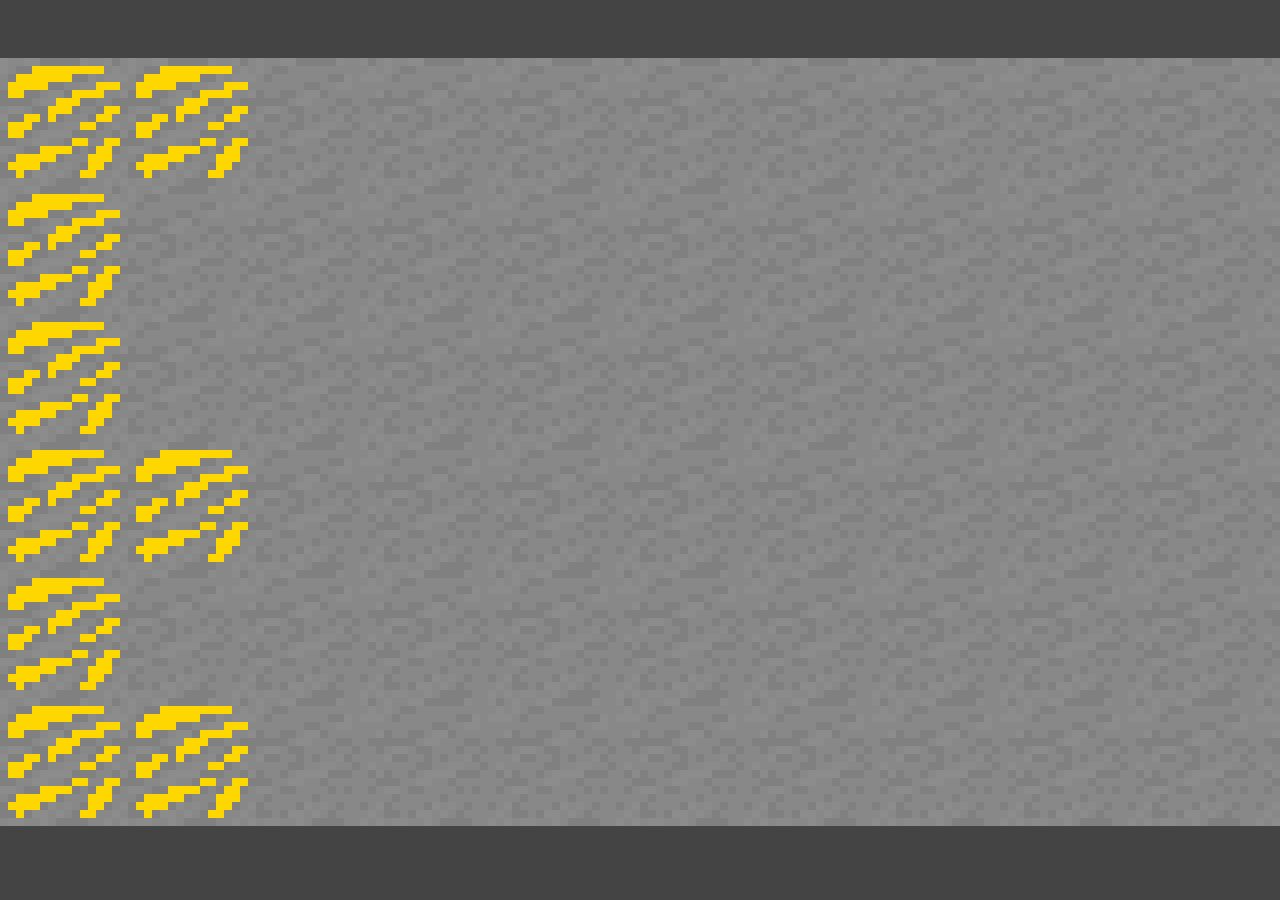
<file: eeee TD/index.html>
<!DOCTYPE html>
<html>
    <head>
        <style>
            body{
                background-color: #444;
            }
            .tile{
                background-color: #888;
                background-image: url(tile.png);
                background-size: 100%;
                width: 128px;
                height: 128px;
                animation: unhover 0.25s 1;
                align-self: center;
                justify-self: center;
            }
            .tile:hover{
                margin: -2px;
                padding: 2px;
                box-shadow: 0px 0px 5px black;
                animation: hover 0.25s 1;
                z-index: 9999999999999;
            }
            #grid{
                display: grid;
                grid-template-columns: repeat(1, min-content);
                grid-template-rows: repeat(1, min-content);
                padding-left: 50%;
                padding-top: 50px;
            }
        </style>
    </head>
    <body>
        <div id="units">
            
        </div>
        <div id="grid"></div>
        <script src="script.js"></script>
    </body>
</html>
</file>
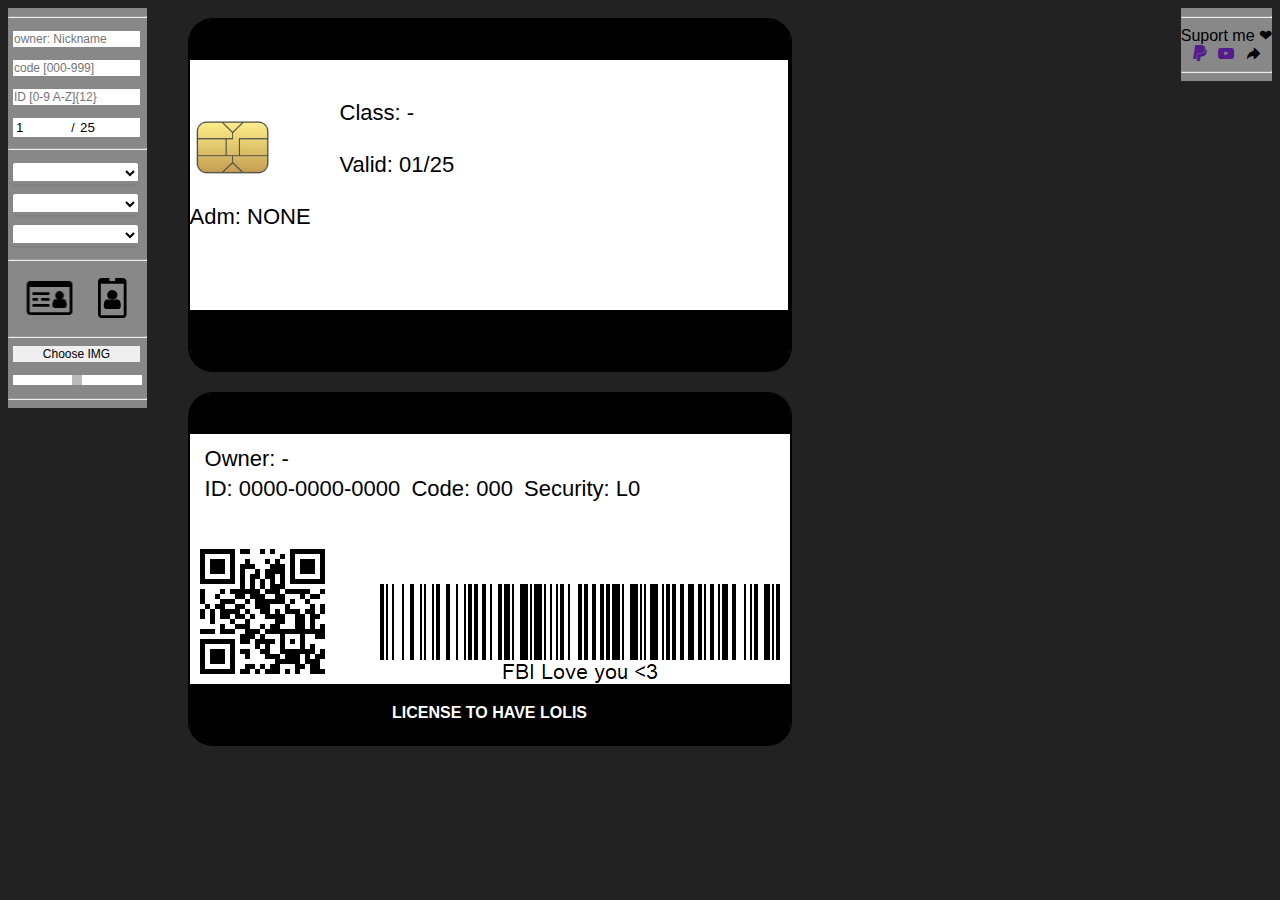
<file: generator/index.html>
<!DOCTYPE html>
<html>
    <head> 
        <title>License to have Lolis</title>
        <meta charset="UTF-8">
        <link rel="stylesheet" href="panels.css">
        <link rel="stylesheet" href="card.css">
        <link rel="stylesheet" href="css/fontello.css">
        <style>
            body{
                background-color: #222;
                font-family: Arial, Helvetica, sans-serif;
            }
        </style>
    </head>
    <body>
        <div class="up">

        </div>

        <div class="left">
            <hr>
            <input title="Your nickname" name="name" id="owner" class="inputs" type="text" placeholder="owner: Nickname"><br>
            <input title="XXX" name="code" class="inputs" type="number" placeholder="code [000-999]" id="code"><br>
            <input title="XXXX-XXXX-XXXX" name="idcode" class="inputs" type="text" placeholder="ID [0-9 A-Z]{12}" id="idcode"><br>
            <div class="inputs">
                <input title="month" type="number" value="1" name="date" id="mon" style="width: 50px;"> /
                <input title="year" type="number" value="25" name="date" id="year" style="width: 50px;">
            </div>
            <hr>
            <select title="Security level" class="inputs" id="sec">
                <option></option>
                <optgroup label="= Security = ">
                    <option>L1</option>
                    <option>L2</option>
                    <option>L3</option>
                    <option>L4</option>
                    <option>L5</option>
                </optgroup>
            </select><br>
            <select title="Administrator" class="inputs" id="adm">
                <option></option>
                <optgroup label=" = Administrator = ">
                    <option>Asuna</option>
                    <option>Aqua</option>
                    <option>Raphtalia</option>
                    <option>Holo</option>
                    <option>ZeroTwo</option>
                    <option>Megumin</option>
                    <option>Rem</option>
                    <option>Emilia</option>
                    <option>Shinobu </option>
                    <option>Mai</option>
                    <option>*Your Type*</option>
                </optgroup>
            </select><br>
            <span id="yourtype"></span>
            <select class="inputs" id="lvl">
                <option></option>
                <optgroup label=" = Class = ">
                    <option>SS</option>
                    <option> S</option>
                    <option> A</option>
                    <option> B</option>
                    <option> C</option>
                    <option> D</option>
                    <option> E</option>
                    <option> F</option>
                </optgroup>
            </select>
            <hr>
            <div id="ho" class="choose" id="ho" style="transform: rotateY(180deg); left: 10px;">
                <i class="demo-icon icon-id-card-o"></i>
            </div>
            <div id="ver" class="choose" id="ver">
                <i class="demo-icon icon-id-badge"></i>
            </div>
            <div class="imgtopmargin">
                <hr>
                <label>
                    <div class="inputs" style="text-align: center; background-color: #efefef;">Choose IMG</div>
                    <input style="display: none;" type="file" id="preview">
                </label>
            </div>
            <input type="range" min="-1" max="1" class="range" value="0" id="offset" style="transform: rotate(180deg); width: min-content;">
            <hr>
        </div>
        <div class="right">
            <hr>
            Suport me ❤<br>
            <div id="support">
                <a href=""><i title="Support my project 💙" class="icon-paypal"></i></a>
                <a href=""><i title="Follow me on youtube 💖" class="icon-youtube-play"></i></a>
                <i id="share" title="Share it to someone 🤍" class="icon-forward"></i>
                
            </div>
            <hr>
        </div>
        <div class="down">
            
        </div>
        <div id="cardv">
            <div class="card" style="width: 400px; height: 550px;" >
                <div style="top: 0px; border-radius: 20px 20px 0px 0px;" class="black"></div>
                <div style="height: 422px;">

                    <div id="imgv" style="overflow: hidden;">
                        <img id="framev" alt="Your Loli" width="auto" height="100%" style=" border: black 0px solid; border-radius: 8px;">
                    </div>
                    <span id="lvlv">Class: -</span><br>
                    <span id="ownerv">Owner: -</span><br>
                    <img id="simv" alt="sim" src="sim.jpg">
                
                </div>
                <div style="bottom: 0px; height: 40px; border-radius: 0px 0px 20px 20px;" class="black"></div>
            </div>
            <div class="card" style="width: 400px; height: 550px;">
                <div style="top: 0px; border-radius: 20px 20px 0px 0px;" class="black"></div>
                <div style="height: 435px; padding-top: 15px;                 margin-left: 10px;
                font-size: 20px;">
                    
                    <span id="idv">ID: 0000-0000-0000</span><br><br>
                    <span id="codev">Code: 000</span><br><br>
                    <span id="secv">Security: L0</span><br><br>
                    <span id="validv">Valid: 01/25</span><br><br>
                    <span id="adminv">ADM: NONE</span><br><br>
                    <img id="qrv" src="qr.jpg" alt="QR">
                    <p id="infov">

                    </p>
                    <img id="barv" src="barcode.gif" alt="barcode">

                </div>
                <div style="bottom: 0px; height: 40px;border-radius: 0px 0px 20px 20px;" class="black"></div>
                </div>
        </div>
        <div id="cardh">
            <div class="card" style="width: 600px; height: 350px;">
                <div class="black" style="top: 0px; border-radius: 20px 20px 0px 0px;"></div>
                <div style="height: 250px;">
                    <div style="float: left; width: 150px;">
                        <img id="simh" alt="sim" src="sim.jpg">
                        <p id="infoh">

                        </p>
                    </div>
                    <div id="fronth">
                        <span id="lvlh">Class: -</span><br><br>
                        <span id="validh">Valid: 01/25</span><br><br>
                        <span id="adminh">Adm: NONE</span><br><br>
                    </div>
                    <div id="imgh">
                    </div>

                </div>
                <div class="black" style="bottom: 0px; height: 40px;border-radius: 0px 0px 20px 20px;"></div>
            </div><br>
            <div class="card" style="width: 600px; height: 350px;">
                <div class="black" style="top: 0px; border-radius: 20px 20px 0px 0px;"></div>
                <div style="height: 250px;">
                    <div id="backh">
                        <span id="ownerh">Owner: -</span><br>
                        <span id="idh">ID: 0000-0000-0000</span>
                        <span id="codeh">Code: 000</span>
                        <span id="sech">Security: L0</span>
                    </div>
                    <img id="qrh" src="qr.jpg" alt="QR">
                    <img id="barh" src="barcode.gif" alt="barcode">

                </div>
                <div class="black" style="bottom: 0px; height: 40px;border-radius: 0px 0px 20px 20px;">LICENSE TO HAVE LOLIS</div>
            </div>
        </div>
    </body>
    <script src="script.js"></script>
</html>
</file>
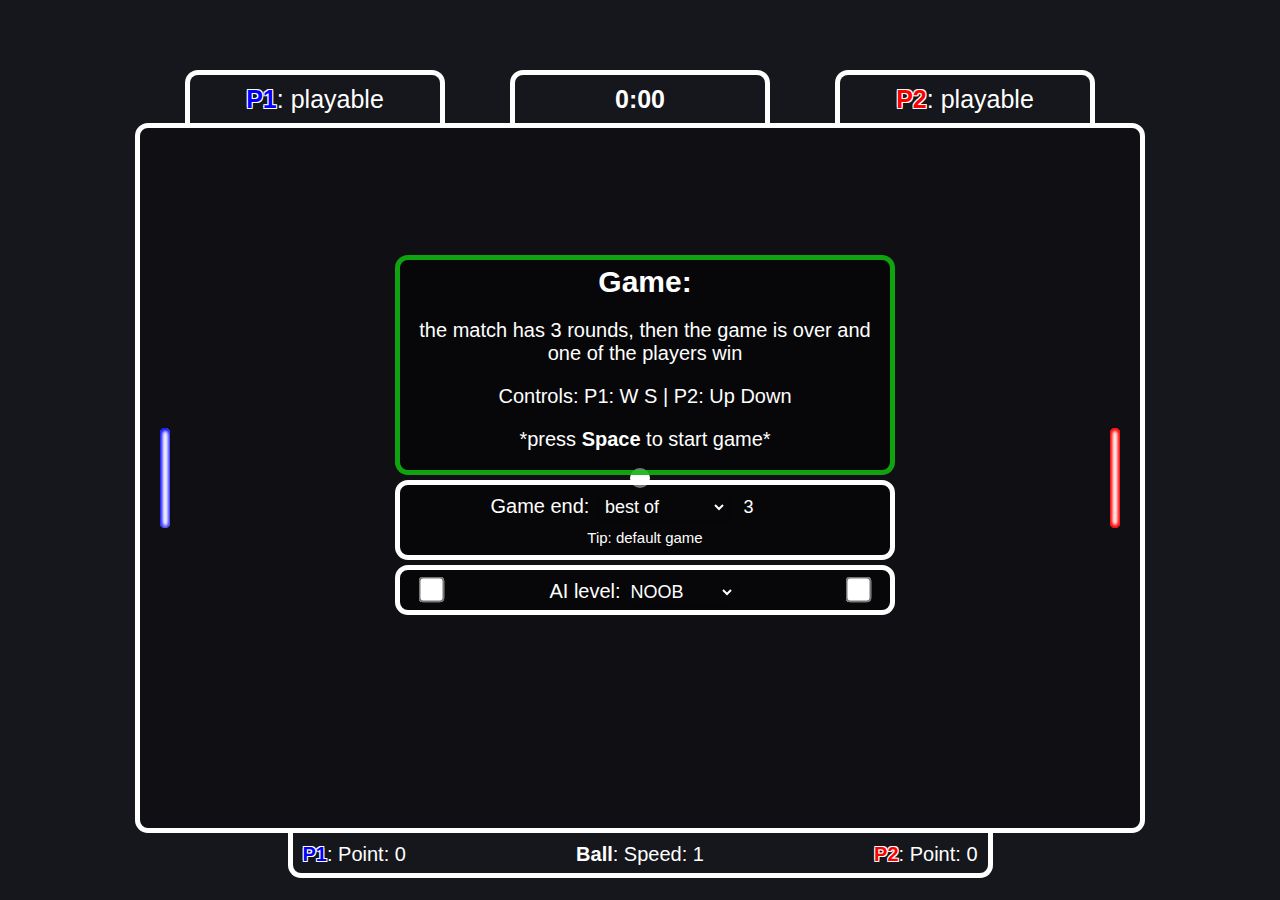
<file: just-pong/index.html>
<!DOCTYPE html>
<html>
    <head>
        <title>Pong - PvP/PvE</title>
        <meta charset="utf-8">
        <link href="style.css" rel="stylesheet">
    </head>
    <body>
        <div id="top">
            <div class="tops">
                <span style="font-weight: bold; color: blue; text-shadow: white 1px 1px 0px, white -1px 1px 
                0px, white -1px -1px 0px, white 1px -1px 0px ;">P1</span>: <span id="p1ai">playable</span>
            </div>
            <div class="tops">
                <strong><span id="min">0</span>:<span id="sec">00</span></strong>
            </div>
            <div class="tops">
                <span style="font-weight: bold; color: red; text-shadow: white 1px 1px 0px, white -1px 1px 
                0px, white -1px -1px 0px, white 1px -1px 0px ;">P2</span>: <span id="p2ai">playable</span>
            </div>
        </div>
        <div id="playground">
            <div class="player" id="p1"></div>
            <div class="player" id="p2"></div>
            <div id="ball"></div>
        </div>
        <div id="info">
            <div style="text-align: left;">
                <span style="font-weight: bold; color: blue; text-shadow: white 1px 1px 0px, white -1px 1px 
                0px, white -1px -1px 0px, white 1px -1px 0px ;">P1</span>:
                Point: <span id="p1_p">0</span> 
            </div>
            <div>
                <span style="font-weight: bold;">Ball</span>: 
                Speed: <span id="ball_speed">1</span>
            </div>
            <div style="text-align: right;">
                <span style="font-weight: bold; color: red; text-shadow: white 1px 1px 0px, white -1px 1px 
                0px, white -1px -1px 0px, white 1px -1px 0px ;"">P2</span>:
                Point: <span id="p2_p">0</span>
            </div>
        </div>
        <div id="panel">
            <div id="win">
                <span style="font-size: 30px; font-weight: bold;">Game:</span>
                <p id="end">
                    the match has 3 rounds, then the game is over and one of the players win
                </p>
                Controls:
                P1: W S | P2: Up Down
                <p id="start">
                    *press <strong>Space</strong> to start game*
                </p>
            </div>
            <div id="lose" style="display: none;"> 
                
            </div>
            <div id="tie" style="display: none;"> 
                
            </div>
            <div id="settings">
                Game end:
                <select class="input" id="mode" onchange="to_win()">
                    <option value="0">best of</option>
                    <option value="1">advantage of</option>
                    <option value="2">time limit</option>
                    <option value="3">endless</option>
                </select>
                <input class="input" id="points" type="number" value="3" onchange="to_win()" style="width: 50px;">
                <div style="padding-top: 5px; font-size: 15px;">Tip: <span id="tip">default game</span></div>
            </div>
            <div id="AI">
                <input type="checkbox" id="p1_AI" style="float: left; transform: scale(2); margin-left: 20px; margin-top: 8px;" onchange="p1_ai()">
                AI level:<select class="input" id="lvl" onchange="level()">
                    <option value="0">NOOB</option>
                    <option value="1">Normal</option>
                    <option value="2">Impossible</option>
                </select> 
                <input type="checkbox" id="p2_AI" style="float: right; transform: scale(2); margin-right: 20px; margin-top: 8px;" onchange="p2_ai()">
            </div>
        </div>
        <script src="script.js"></script>
    </body>
</html>
</file>
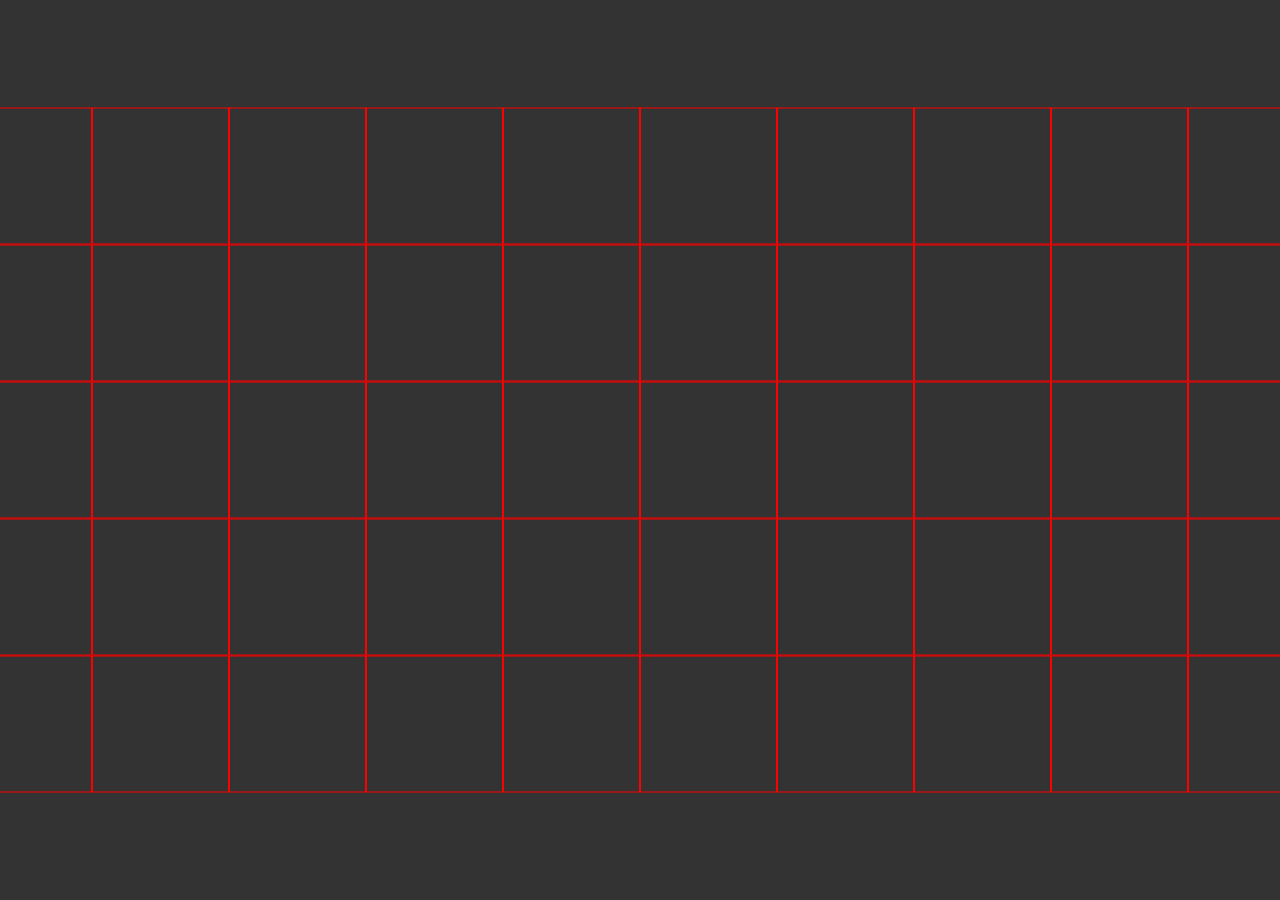
<file: pve/index.html>
<!DOCTYPE html>
<html lang="pl">

<head>
	<meta charset="UTF-8" />
	<title>PvE</title>
	<style>
		body,
		html {
			background-color: #333;
			color: #fff;
		}

		#board {
			position: absolute;
			transform: translate(-50%, -50%);
			top: 50%;
			left: 50%;
			display: flex;
			flex-direction: column;
		}

		.row {
			display: flex;
		}

		.tile {
			width: 15vmin;
			height: 15vmin;
			border: 1px solid red;
		}

		.row:hover .tile {
			background-color: #fff8;
		}

		.row .tile:hover~.tile {
			background-color: #fff8;
		}

		.row .tile:hover {
			background: #fff4;
		}
	</style>
</head>

<body>
	<div id="board"></div>
	<script>
		const height = 5, width = 10, fps = 50;
		var i = 0, 
		played = {
			level: 0,
		};

		function que(selector) {
			return document.querySelectorAll(selector);
		}

		function random(min, max) {
			min = Math.ceil(min);
			max = Math.floor(max);
			return Math.floor(Math.random() * (max - min)) + min;
		}

		class Enemy {
			row = 0;
			hp = 10;
			speed = 1;
			dmg = 1; // perHit
			def = []; // [{type:'', procent:0},]
			constructor(hp = 1, speed = 1, dmg = 1, def = [{ type: '', procent: 0 }], row = [0, height]) {
				this.hp = hp;
				this.speed = speed;
				this.dmg = dmg;
				this.row = row;
				this.def = def;
				this.row = random(row[0], row[1]);
			}
		}

		class Wave {
			enemies = [];
			timeout = 10; // s/10
			constructor(enemies = [Enemy], timeout = 0) {
				this.enemies = enemies;
				this.timeout = timeout;
			}
		}

		class Level {
			name = ''
			waves = [];
			constructor(name = 'Day X', waves = []) {
				this.name = name;
				this.waves = waves;
			}
		}

		enemies = new Map();
		enemies.set('dummy', new Enemy(10, 0.1, 1, []));
		enemies.set('fireman', new Enemy(20, 5, 2, ['fire', 50]));

		var level = [];
		level[0] = new Level(
			"Tutorial",
			new Wave(
				[
					[enemies.get('dummy'), 10],
					[enemies.get('fireman'), 40]
				],
				10
			)
		);
		for (let y = 0; y < height; y++) {
			que('#board')[0].innerHTML += `<div class="row" id=${y} ></div>`
			for (let x = 0; x < width; x++) {
				que('#board')[0].children[y].innerHTML += `<div class="tile ${x}" style="background-image: url()" id=${x + '-' + y}></div>`
			}
		}
		function play() {
			console.log(level[played.level]);
		}
		play();
		// var playing = setInterval(play, 1000/fps);
		</script>
</body>

</html>
</file>
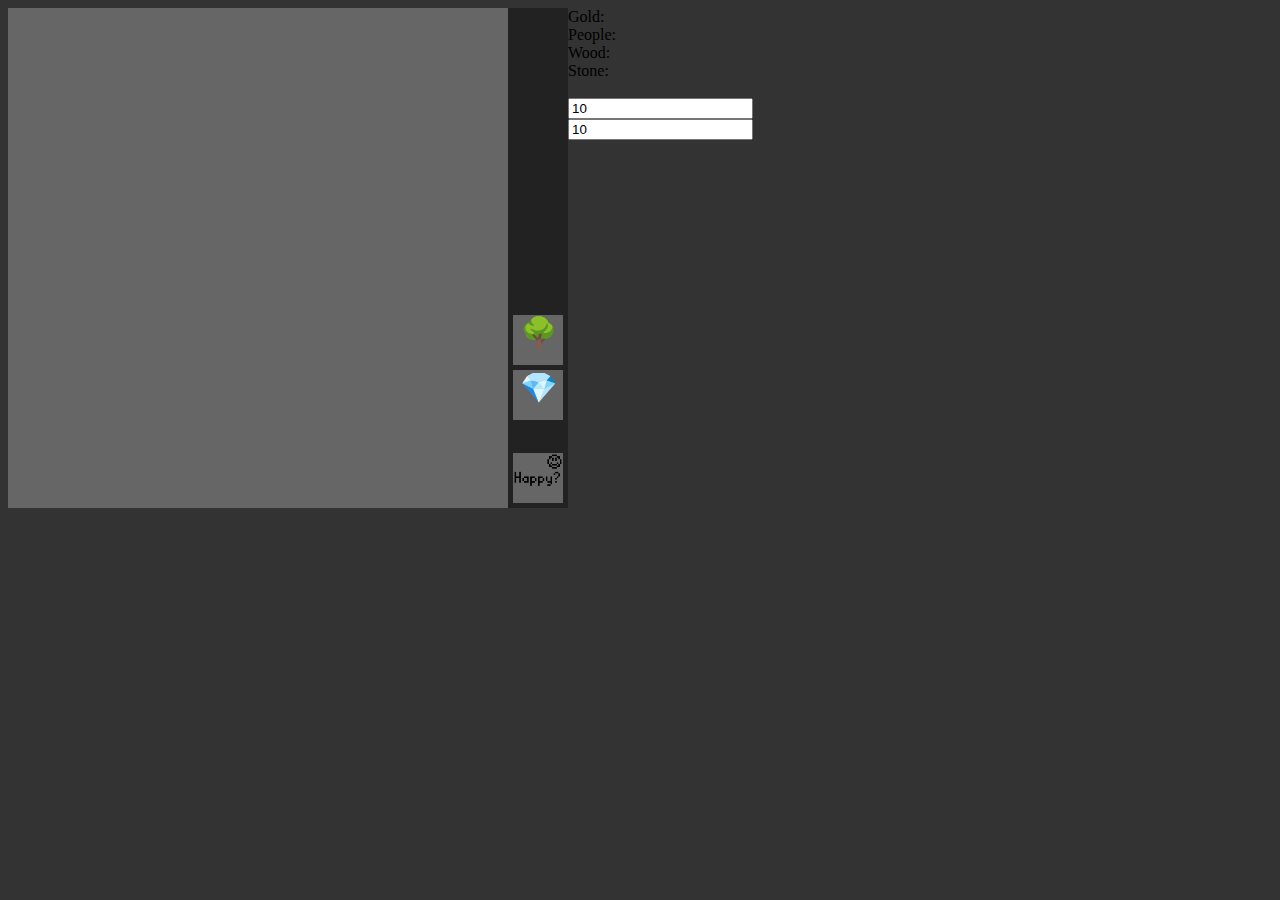
<file: TD/index.html>
<!DOCTYPE html>
<html>
    <head>
        <title>Najgłupszy City Builder na świecie</title>
        <meta charset="UTF-8">
        <style>
            body{
                background-color: #333;
            }
            .tile{
                background-color: #666;
                background-size: 100%;
                width: 50px;
                height: 50px;
                align-self: center;
                justify-self: center;
            }
            .tile:hover{
                background-color: #777;
                margin: -2px;
                padding: 2px;
                box-shadow: 0px 0px 5px black;
                z-index: 9999999999999;
            }
            .fill{
                background-color: #666;
                background-size: 100%;
                width: 50px;
                height: 50px;
                margin: 2.5px 0px;
                align-self: center;
                justify-self: center;
            }
            #grid{
                float: left;
                display: grid;
                grid-template-columns: repeat(10, min-content);
                grid-template-rows: repeat(10, min-content);
            }
            #tiles{
                align-self: flex-start;
                width: 50px;
                padding: 2px 5px;
                min-height: 50px;
                opacity: 0;
                display: grid;
                grid-template-rows: repeat(5, min-content);
            }
            #stats{
                width: 50px;
                padding: 2.5px 5px;
                min-height: 50px;
                display: grid;
                align-self: flex-end;
            }
            #boost{
                width: 50px;
                padding: 2.5px 5px;
                min-height: 100px;
                display: grid;
                align-self: center;
                font-size: 30px;
                text-align: center;
            }
            #controls{
                float: left;
                display: grid;
                grid-template-rows: repeat(3, auto);
                background-color: #222;
                height: 500px;
            }
        </style>
    </head>
    <body>
        <div id="grid"></div>
        <div id="controls">
            <div id="tiles">
                <div title='shortcut -> Button 1' id="home" style="background-image: url(./home0.png);" class="fill" onclick="tile_type(this)"></div>
                <div title='shortcut -> Button 2' id="mine" style="background-image: url(./mine.png);" class="fill" onclick="tile_type(this)"></div>
                <div title='shortcut -> Button 3' id="wood" style="background-image: url(./wood.png);" class="fill" onclick="tile_type(this)"></div>
                <div title='shortcut -> Button 4' id="shop" style="background-image: url(./shop.png);" class="fill" onclick="tile_type(this)"></div>
                <div title='shortcut -> Button 5' id="blank" style="background-image: url();" class="fill" onclick="tile_type(this)">clear</div>
            </div>
            <div id="boost">
                <div title='shortcut -> Button Q' id="tree" class="fill" onclick="tile_boost(this)">🌳</div>
                <div title='shortcut -> Button W' id="ore" class="fill" onclick="tile_boost(this)">💎</div>
            </div>
            <div id="stats">
                <div title='shortcut -> Button 0' id="shop" style="background-image: url(./happy.png);" class="fill" onclick="tile_status()"></div>
            </div>
        </div>
        Gold: <span id="gold"></span><br>
        People: <span id="people"></span><br>
        Wood: <span id="timber"></span><br>
        Stone: <span id="stone"></span><br><br>
        <input type="number" title="row" value="10" id="row" onchange="grid_size()"><br>
        <input type="number" title="col" value="10" id="col" onchange="grid_size()">
        <script src="index.js"></script>
    </body>
</html>
</file>
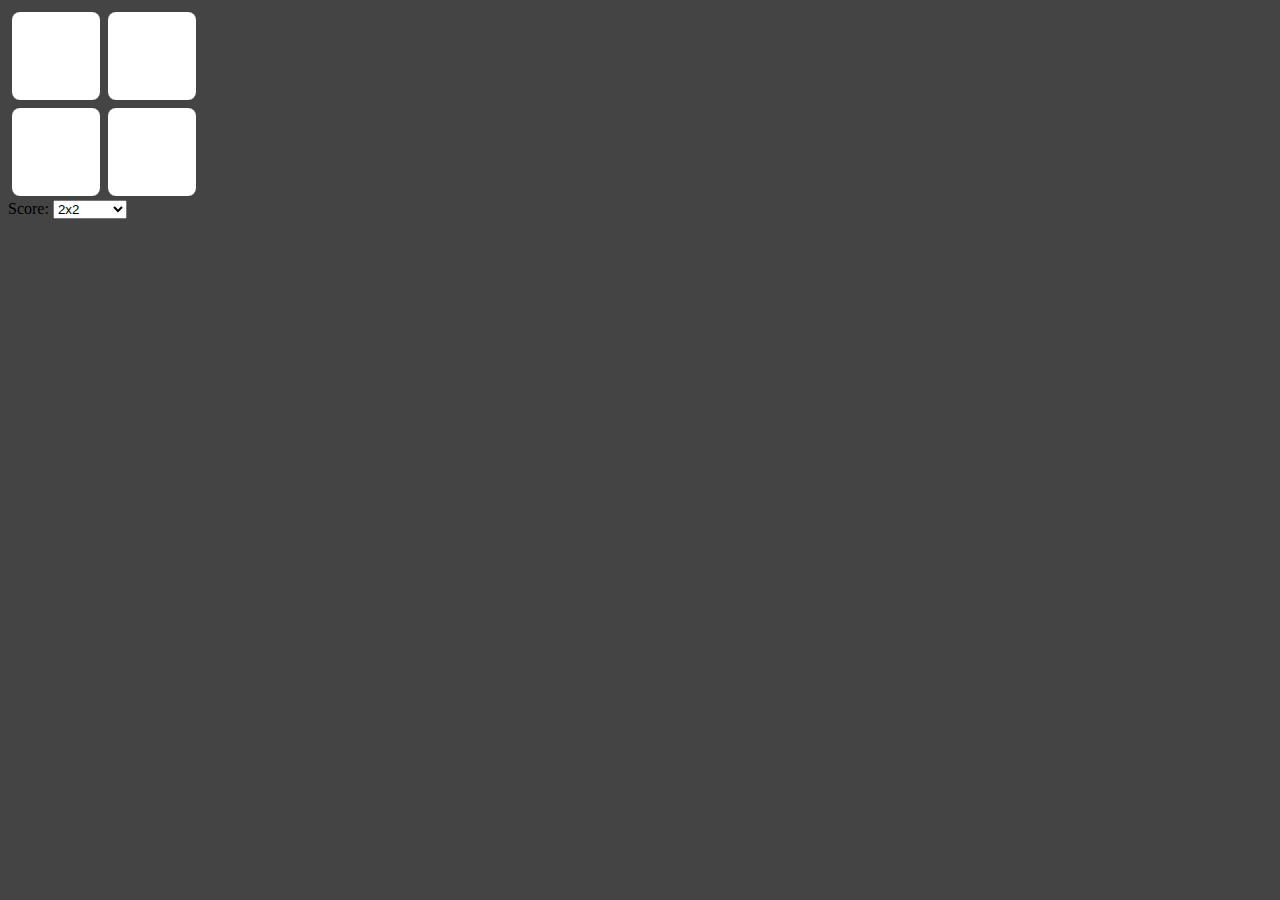
<file: neko_memory.html>
<!DOCTYPE html>
<html lang="en">

<head>
    <meta charset="UTF-8">
    <title>Neko memory</title>
    <style>
        body {
            background-color: #444;
        }

        #grid {
            display: grid;
            grid-template-columns: repeat(10, 6rem);
            grid-template-rows: repeat(10, 6rem);
        }

        .tile {
            background-color: rgb(255, 255, 255);
            border-radius: .5rem;
            width: 5.5rem;
            height: 5.5rem;
            margin: .25rem;
            background-size: cover;
            background-position: center;
            background-repeat: no-repeat;
            background-clip: border-box;
        }
    </style>
</head>

<body>

    <div id="grid">
    </div>
    Score: <span id="pkt"></span>
    <select id="lvl" onchange="setlvl()">
        <optgroup label="Easy">
            <option value="2"> 2x2</option>
            <option value="4"> 4x4</option>
            <option value="6"> 6x6</option>
        </optgroup>
        <optgroup label="Normal">
            <option value="8"> 8x8</option>
            <option value="10"> 10x10</option>
            <option value="12"> 12x12</option>
        </optgroup>
        <optgroup label="Hard"> 
            <option value="14"> 14x14</option>
            <option value="16"> 16x16</option>
            <option value="18"> 18x18</option>
        </optgroup>
    </select>
    <script>
        Array.prototype.remove = function () {
            var what, a = arguments, L = a.length, ax;
            while (L && this.length) {
                what = a[--L];
                while ((ax = this.indexOf(what)) !== -1) {
                    this.splice(ax, 1);
                }
            }
            return this;
        };

        function getID(id) {
            return document.getElementById(id)
        }
        function Tile(i, l) {
            this.id = i;
            this.value = "";
            this.pos = () => { return document.getElementById(i + '-' + l) };
        }

        var items = [
            "https://media.discordapp.net/attachments/472313197836107780/571090810372882442/BVpgnJA.png",
            "https://media.discordapp.net/attachments/472313197836107780/571090819671654440/DOWRnvt.png",
            "https://imgur.com/QCbChoR.png",
            "https://imgur.com/3phgmSN.png",
            "https://imgur.com/oBvfYP7.png",
            "https://imgur.com/2xddQaB.png",
            "https://imgur.com/zjC3bno.png",
            "https://imgur.com/Tne6rqe.png",
            "https://imgur.com/QhJtw82.png",
            "https://media.discordapp.net/attachments/472313197836107780/620506437428314122/rVTBQST.png",
            "https://media.discordapp.net/attachments/472313197836107780/547222705880170496/tMhDSXY.png",
            "https://media.discordapp.net/attachments/472313197836107780/548375348895809544/tqWK6iw.png",
            "https://media.discordapp.net/attachments/472313197836107780/571154699777212428/5nnSDDd.png",
            "https://media.discordapp.net/attachments/472313197836107780/571154764470157343/urrPHGn.png",
            "https://imgur.com/wpV1IPz.png",
            "https://media.discordapp.net/attachments/472313197836107780/700478865809604649/3YqPf1g.png",
            "https://media.discordapp.net/attachments/472313197836107780/620043995032322100/7ZV138B.png",
            "https://media.discordapp.net/attachments/472313197836107780/620044019837173760/9zkfWsD.png",
            "https://media.discordapp.net/attachments/472313197836107780/620044037201854474/jb43Uc1.png",
            "https://media.discordapp.net/attachments/472313197836107780/620044109775634433/RLGQgd9.png",
            "https://imgur.com/wvpwmEr.png",
            "https://media.discordapp.net/attachments/472313197836107780/747591157567062086/znF9FjW.png",
            "https://imgur.com/6UO1F7e.png",
            "https://media.discordapp.net/attachments/472313197836107780/606720537095438336/IJgvAxH.png",
            "https://imgur.com/qQhavl8.png",
            "https://i0.nekobot.xyz/2/8/4/f67742d418a9355b87a30229e621b.png",
            "https://cdn.nekobot.xyz/f/6/9/25840d8020024659954d1ccd44b76.png",
            "https://i0.nekobot.xyz/0/1/9/d91988614d79126f545f822e12298.jpg",
            "https://i0.nekobot.xyz/8/2/6/96c6f21e35324f0f92fe729742849.jpg",
            "https://cdn.nekobot.xyz/e/f/9/75cf117e13dd62064a7f270a6b4c0.png",
            "https://cdn.nekobot.xyz/c/4/1/5132ff989631741e10aaa3c9fe669.jpg",
            "https://images-ext-1.discordapp.net/external/zPHZynt5r1cfJ97mG11EfqSYbq5ERWoBhES-k4ki8ak/https/i0.nekobot.xyz/6/0/8/bb1e2dd6449a92f9d840cf0ab2b31.jpg?width=483&height=676",
            "https://cdn.nekobot.xyz/9/f/2/c289385265359e6992d8d6eb821fd.jpg",
            "https://i0.nekobot.xyz/5/8/6/e787963b127a5a3cae1eed3f08759.jpeg",
            "https://i0.nekobot.xyz/2/d/8/b81c186f903b48c9b13d9de396434.jpg",
            "https://i0.nekobot.xyz/1/a/d/33127ee46913e1d93bf6bc4d9919a.png",
            "https://images-ext-1.discordapp.net/external/534DBub3Qah68X_tIGvE0Ip1vxg9rI1gQSc_K6XF_bA/https/i0.nekobot.xyz/6/5/7/f427e6100196f9141b924f071c8ff.jpg?width=506&height=675",
            "https://cdn.nekobot.xyz/c/d/1/3b53e4d404d40efd3e21765aa1227.jpg",
            "https://cdn.nekobot.xyz/d/3/b/5a68cf524f500211f3886a4051e7a.png",
            "https://imgur.com/kCS5KGy.png"
        ]

        var lvl = getID('lvl').value
        function setlvl(){
            lvl = getID('lvl').value
            play (lvl)
        }

        play(lvl)
        var grid, memory;
        function play(lvl) {
            getID('grid').innerHTML = ''

            getID('grid').style.gridTemplateColumns = "repeat(" + lvl + ", 6rem)"
            getID('grid').style.gridTemplateRows = "repeat(" + lvl + ", 6rem)"

            grid = [];
            for (let i = 0; i < lvl*lvl; i++) {
                grid.push(new Tile(i))
            }

            memory = []
            for (let l = 0; l < (lvl * lvl); l += 2) {
                let r = Math.floor(Math.random() * items.length)

                grid[l].value = items[r]
                grid[l + 1].value = items[r]
                memory.push(grid[l])
                memory.push(grid[l + 1])
                items.remove(items[r])
            }

            grid = grid.sort(() => Math.random() - 0.5);
            for (let l = 0; l < lvl * lvl; l++) {
                getID('grid').innerHTML += '<div class="tile" id="' + grid[l].id + '" onclick="check(this)"></div>'
            }
        }

        var click = 0, value0, value1, point = 0, was = [];
        function check(x) {
            x.style.backgroundImage = "url(" + memory[x.id].value +")"
            if (was.includes(x)) { return; }
            if (click == 0) {
                value0 = x
                click += 1
                return;
            }
            if (value0 === x) { return; }
            value1 = x
            if (memory[value0.id].value == memory[value1.id].value) {

                point++
                getID('pkt').innerText = point + "/" + lvl * lvl / 2
                value0.style.opacity = 0;
                value1.style.opacity = 0;
                was.push(value0)
                was.push(value1)

                if (point == lvl * lvl / 2) {
                    setTimeout(() => {
                        if (confirm('WIN!\nPlay again?')) { window.open("./memory.html", "_self") }
                    }, 1000)
                }
            }
            else {
                let [v0, v1] = [value0, value1]
                setTimeout(() => {
                    v0.style.backgroundImage = "";
                    v1.style.backgroundImage = "";
                }, 1000)
            }
            click = 0
        }
    </script>
</body>

</html>
</file>
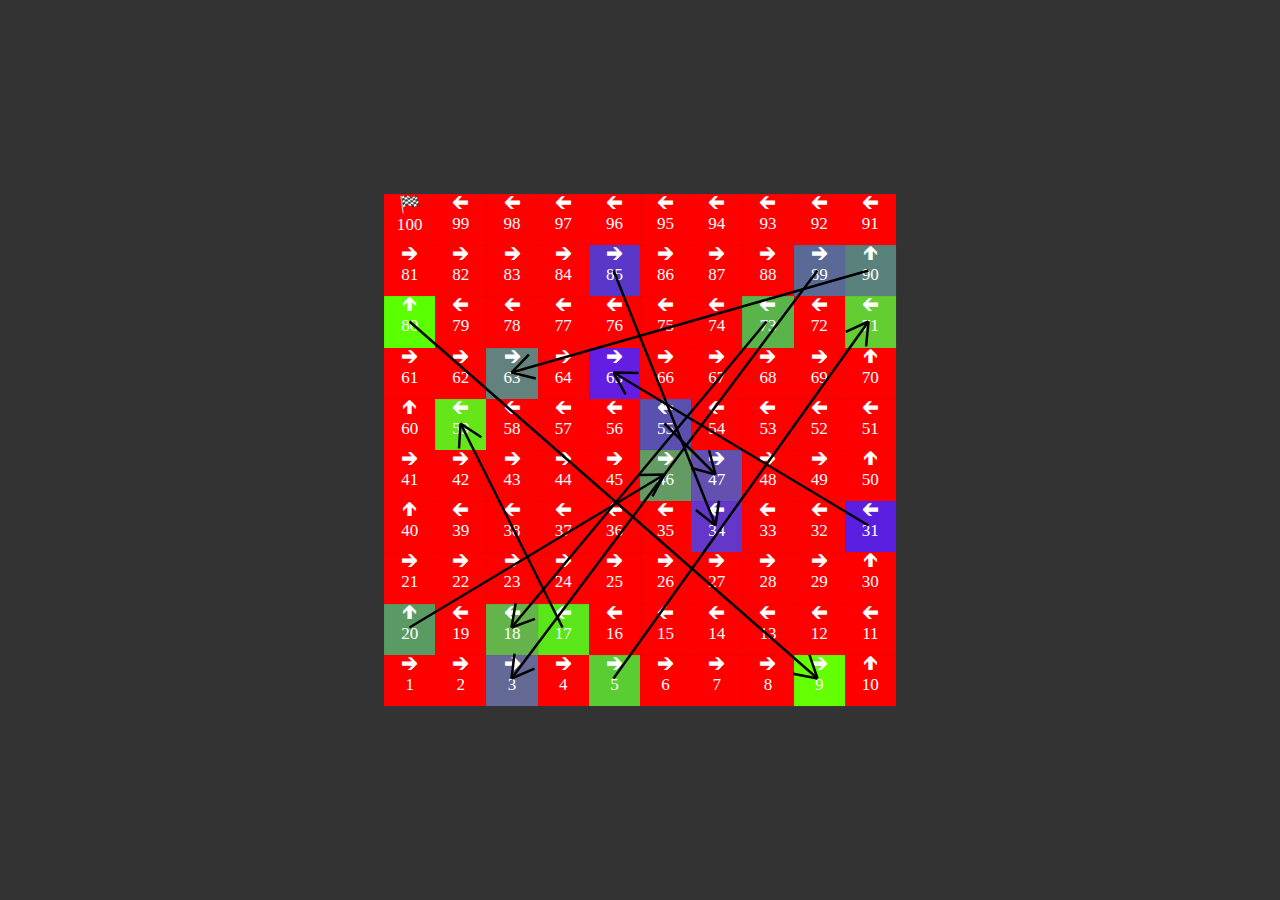
<file: slime_ladder.html>
<!DOCTYPE html>
<html lang="pl">

<head>
  <meta charset="UTF-8">
  <title>Slimy i Drabiny</title>
  <style>
    :root {
      --size: 4vw;
    }

    @media only screen and (max-width: 100vh) {
      :root {
        --size: 4vh;
      }
    }

    body,
    html {
      background-color: #333;
      color: #fff;
    }

    #board {
      position: absolute;
      top: 50%;
      left: 50%;
      transform: translate(-50%, -50%);
      display: grid;
      grid-template-columns: repeat(10, var(--size));
      grid-template-rows: repeat(10, var(--size));
      font-size: calc(var(--size) / 3);
      text-align: center;
    }

    #arrows {
      position: absolute;
      top: 50%;
      left: 50%;
      transform: translate(-50%, -50%);
    }


    .tile {
      width: var(--size);
      height: var(--size);
      background-color: red;
    }
  </style>
</head>

<body>
  <div id="board">
  </div>
  <canvas id="arrows">
  </canvas>
  <script src="https://code.jquery.com/jquery-3.6.0.js"></script>
  <script>

    function get(ths) {
      console.log(board[parseInt(ths.id.slice(4))])
    }

    class Tile {
      num = 0
      obj = undefined
      boost = null
      boosted = false
      constructor(num, element) {
        this.num = num
        this.obj = element
      }
      setBoost(where) {
        let what = 'slime';
        if (where > this.num) { what = 'ladder' }
        this.boost = [what, where];
      }
    }

    var board = [], fill = [];
    board.length = 100
    for (let l = 0; l < 100; l++) {
      let num = 100 - l, arrows = ['🡰', '🡱', '🡲', '🏁'], arrow = 0;

      if (parseInt(l / 10) % 2 == 1) { num = l % 10 + 91 - parseInt(l / 10) * 10; arrow = 2; }
      if (num % 10 == 0) { arrow = 1 }
      if (num == 100) { arrow = 3 }

      $('#board')[0].innerHTML += `<div id="tile${num}" class="tile num${l}" onclick="get(this)">${arrows[arrow]}<br>${num}</div>`
      board[num] = (new Tile(num, $(`#tile${num}`)[0]))
    }

    let boosted = []
    for (let boosts = 10; boosts > 0; true) {
      let tile = Math.floor(Math.random() * 97) + 2, where = Math.floor(Math.random() * 97) + 2;
      if (tile != where && board[tile].boost == null && board[where].boost == null && parseInt(tile / 10) != parseInt(where / 10) && board[where].boosted == false && board[tile].boosted == false) {
        board[tile].setBoost(where);
        board[where].boosted = true;
        boosted.push(board[tile])
        boosts--
      }
    }

    function draw() {
      let c = $('#arrows')[0]
      c.width = $('#board')[0].offsetWidth
      c.height = $('#board')[0].offsetHeight

      var ctx = c.getContext('2d');
      boosted.forEach((v, k) => {
        $('#tile' + v.num)[0].style.backgroundColor = `rgb( 90, ${255 - 25 * k}, ${25 * k})`;
        $('#tile' + v.boost[1])[0].style.backgroundColor = `rgb( 100, ${255 - 25 * k}, ${25 * k})`;

        let numWhere = parseInt($('#tile' + v.boost[1])[0].classList[1].slice(3))
        let num = parseInt(v.obj.classList[1].slice(3))

        ctx.beginPath()
        // ctx.moveTo(parseInt(numWhere / 10) * $('.tile')[0].offsetWidth, numWhere % 10 * $('.tile')[0].offsetHeight)
        console.log(parseInt(numWhere / 10), numWhere % 10)
        let tox = (numWhere % 10) * $('.tile')[0].offsetWidth + ($('.tile')[0].offsetWidth / 2),
          toy = parseInt(numWhere / 10) * $('.tile')[0].offsetHeight + ($('.tile')[0].offsetHeight / 2),
          fromx = (num % 10) * $('.tile')[0].offsetWidth + ($('.tile')[0].offsetWidth / 2),
          fromy = parseInt(num / 10) * $('.tile')[0].offsetHeight + ($('.tile')[0].offsetWidth / 2),
          dx = tox - fromx,
          dy = toy - fromy,
          headlen = 25,
          angle = Math.atan2(dy, dx);
        ctx.lineWidth = 2.5
        ctx.moveTo(fromx, fromy);
        ctx.lineTo(tox, toy);
        ctx.stroke();
        ctx.beginPath();
        ctx.moveTo(tox - headlen * Math.cos(angle - Math.PI / 6), toy - headlen * Math.sin(angle - Math.PI / 6));
        ctx.lineTo(tox, toy);
        ctx.moveTo(tox - headlen * Math.cos(angle + Math.PI / 6), toy - headlen * Math.sin(angle + Math.PI / 6));
        ctx.lineTo(tox, toy);
        ctx.closePath()
        ctx.stroke()
      })
    }
    draw()
    window.addEventListener('resize', draw)

  </script>
</body>

</html>
</file>
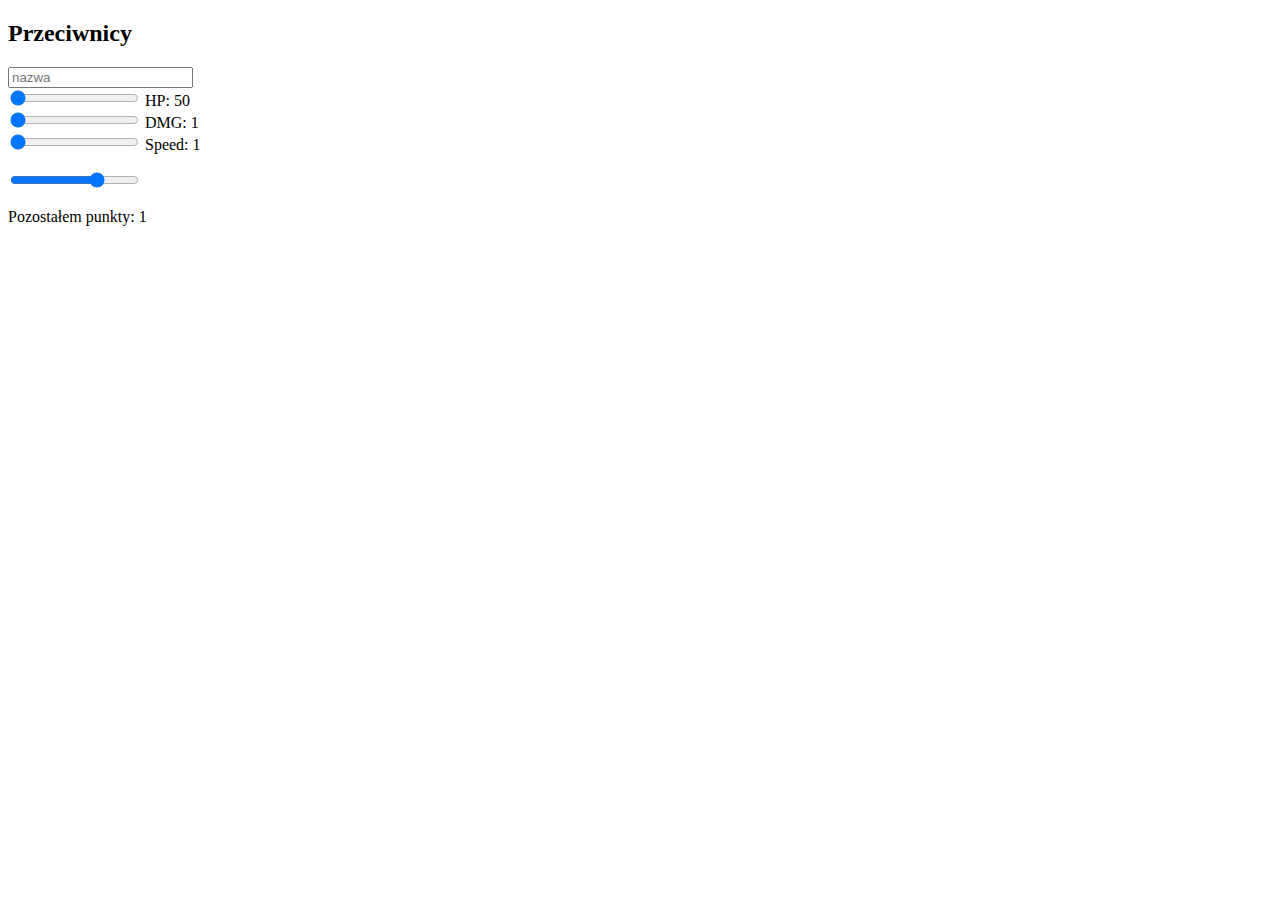
<file: MvM/forms.html>
<!DOCTYPE html>
<html lang="pl">
<head>
    <meta charset="UTF-8">
    <title>Statystyki</title>
</head>
<body>
    <h2>
        Przeciwnicy
    </h2>
    <input type="text" placeholder="nazwa">
    <br>
    <input id="hp" type="range" max="8" value="1" min="1"  onchange="zmiana(this)">
    HP: <span id="hpnow">50</span><br>
    <input id="dmg" type="range" max="8" value="1" min="1" aria-multiline="0" onchange="zmiana(this)">
    DMG: <span id="dmgnow">1</span><br>
    <input id="sp" type="range" max="8" value="1" min="1" aria-multiline="0" onchange="zmiana(this)">
    Speed: <span id="spnow">1</span><br>
    <p><input id="left" type="range" max="10" value="7" min="0" readonly onchange="zmiana(this)"></p>
    Pozostałem punkty: <span id="leftnow">1</span><br>

    <script>
        var can = false;
        function zmiana(ths){
            console.log("zmiana", ths)
            hp = document.getElementById("hp").value*1
            dmg = document.getElementById("dmg").value*1
            sp = document.getElementById("sp").value*1
            left = document.getElementById("left").value*1

            if(10-hp-dmg-sp < 0){
                if(ths.id == "hp"){
                    while(hp+dmg+sp > 10){
                        dmg--
                        if(hp+dmg+sp == 9)break
                        sp--
                        if(hp+dmg+sp == 9)break
                    }
                }
                if(ths.id == "dmg"){
                    while(hp+dmg+sp > 10){
                        hp--
                        if(hp+dmg+sp == 9)break
                        sp--
                        if(hp+dmg+sp == 9)break
                    }
                }
                if(ths.id == "sp"){
                    while(hp+dmg+sp > 10){
                        hp--
                        if(hp+dmg+sp == 9)break
                        dmg--
                        if(hp+dmg+sp == 9)break
                    }
                }
            }
            if(hp > 0 || dmg > 1 || sp > 1){
                left = 10-hp-dmg-sp
            }
            if(hp+dmg+sp == 10){can = true}

            console.log(hp, dmg, sp, left)
            document.getElementById("hp").value = hp
            document.getElementById("dmg").value = dmg
            document.getElementById("sp").value = sp
            document.getElementById("left").value = left

            document.getElementById("hpnow").innerText = hp*50
            document.getElementById("dmgnow").innerText = dmg
            document.getElementById("spnow").innerText = sp
            document.getElementById("leftnow").innerText = left

            
        }
    </script>
</body>
</html>
</file>
<file: generator/panels.css>
input{
    border: none;
}
select{
    white-space: nowrap;
    border-radius: 2px;
    box-shadow: 0px 1px 3px rgba(0, 0, 0, 0.1);
}

input[type="range"]{
    margin: 5px;
    width: 125px;
}
input[type=range]{
    -webkit-appearance: none;
}
input[type=range]::-webkit-slider-runnable-track {
    background: #fff;
    height: 10px;
    border: none;
}
input[type=range]::-webkit-slider-thumb {
    -webkit-appearance: none;
    border: none;
    height: 10px;
    width: 10px;
    background: #bbb;
    margin-top: 0px;
}
input[type=range]:focus {
    outline: none;
}

@keyframes color{
    0%{border-bottom: 3px solid #888888}
    100%{border-bottom: 3px solid #1e64ff;}
}

.inputs{
    background-color: #fff;
    font-size: 12px;
    width: 125px;
    margin: 5px;
    padding: 1px;
    border: none;
    border-bottom: 3px #888 solid;
}
.inputs:hover{
    animation: color 0.5s 1;
    border: none;
    border-bottom: 3px rgb(30, 100, 255) solid;
}
.left{
    background-color: #888;
    float: left;
}
.choose{
    position: relative;
    width: 40%;
    padding: 5%;
    float: left;
    font-size: 40px;
    text-align: center;
}
.right{
    background-color: #888;
    float: right;
    text-align: center;
}
</file>
<file: generator/card.css>
/*v*/
#simv{
    float: right;
    position: relative;
    width: 75px;
    height: auto;
    margin: 20px;
    bottom: 70px;
    right: 20px;
}
#imgv{
    position: relative;
    margin: 38px;
    margin-top: 28px;
    border: black 2px solid;
    border-radius: 10px;
    width: 320px;
    height: 320px;
    margin-bottom: 25px;
    background-color: black;
    text-align: center;
}
#lvlv{
    position: relative;
    margin-left: 45px;
    font-size: 20px;
}
#ownerv{
    position: relative;
    margin-left: 45px;
    font-size: 20px;

}
#infov{
    position: relative;
    font-size: 17px;
    top: 60px;
    left: 5px;
}
#qrv{
    position: relative;
    float: left;
    top: 55px;
}
#barv{
    margin: 20% 0px;
    position: relative;
    transform: rotate(-90deg);
    left: 135px;
    bottom: 285px;
}
#cardv{
    float: right;
    display: none;
    margin-right: 30%;
}
#framev{
    position: relative;
}

/*h*/
#simh{
    position: relative;
    width: 75px;
    height: auto;
    float: left;
    top: 60px;
    left: 5px;
}
#imgh{
    position: relative;
    float: right;
    bottom: 156px;
    height: 250px;
    width: auto;
    overflow: hidden;
    max-width: 300px;
    border-left: black 2px solid;
    background-color: black;
    text-align: center;
}
#fronth{
    position: relative;
    top: 40px;
    font-size: 22px;
}
#lvlh{
    position: relative;

}
#ownerh{
    position: relative;
    top: 10px;
    left: 15px;
}
#idh{
    position: relative;
    top: 10px;
    left: 15px;

}
#codeh{
    position: relative;
    top: 10px;
    left: 20px;

}
#sech{
    position: relative;
    top: 10px;
    left: 25px;

}
#validh{
    position: relative;

}
#adminh{
    position: relative;

}
#qrh{
    position: relative;
    left: 5px;
    top: 50px;
}
#barh{
    position: relative;
    top: 90px;
    float: right;
    right: 10px;
}
#backh{
    font-size: 22px;
    line-height: 30px;
}
#infoh{
    position: relative;
    float: left;
    top: 60px;
    left: 25px;
}
#frameh{
    position: relative;

}
#cardh{
    float: right;
    margin-right: 30%;
}
.card{
    width: max-content;
    height: max-content;
    border:black 2px solid;
    border-radius: 25px;
    float: left;
    margin: 10px;
    background-color: #fff;
}
.black{
    padding-top: 20px;
    width: 100%;
    height: 20px;
    color: white;
    background-color: black;
    position: relative;
    text-align: center;
    font-weight: bold;
}
.imgtopmargin{
    margin-top: 75px;
}
</file>
<file: generator/css/fontello.css>
@font-face {
  font-family: 'fontello';
  src: url('../font/fontello.eot?50393883');
  src: url('../font/fontello.eot?50393883#iefix') format('embedded-opentype'),
       url('../font/fontello.woff2?50393883') format('woff2'),
       url('../font/fontello.woff?50393883') format('woff'),
       url('../font/fontello.ttf?50393883') format('truetype'),
       url('../font/fontello.svg?50393883#fontello') format('svg');
  font-weight: normal;
  font-style: normal;
}
/* Chrome hack: SVG is rendered more smooth in Windozze. 100% magic, uncomment if you need it. */
/* Note, that will break hinting! In other OS-es font will be not as sharp as it could be */
/*
@media screen and (-webkit-min-device-pixel-ratio:0) {
  @font-face {
    font-family: 'fontello';
    src: url('../font/fontello.svg?50393883#fontello') format('svg');
  }
}
*/
 
 [class^="icon-"]:before, [class*=" icon-"]:before {
  font-family: "fontello";
  font-style: normal;
  font-weight: normal;
  speak: never;
 
  display: inline-block;
  text-decoration: inherit;
  width: 1em;
  margin-right: .2em;
  text-align: center;
  /* opacity: .8; */
 
  /* For safety - reset parent styles, that can break glyph codes*/
  font-variant: normal;
  text-transform: none;
 
  /* fix buttons height, for twitter bootstrap */
  line-height: 1em;
 
  /* Animation center compensation - margins should be symmetric */
  /* remove if not needed */
  margin-left: .2em;
 
  /* you can be more comfortable with increased icons size */
  /* font-size: 120%; */
 
  /* Font smoothing. That was taken from TWBS */
  -webkit-font-smoothing: antialiased;
  -moz-osx-font-smoothing: grayscale;
 
  /* Uncomment for 3D effect */
  /* text-shadow: 1px 1px 1px rgba(127, 127, 127, 0.3); */
}
 
.icon-dot:before { content: '\e800'; } /* '' */
.icon-forward:before { content: '\e801'; } /* '' */
.icon-comment-inv:before { content: '\e802'; } /* '' */
.icon-minus:before { content: '\e803'; } /* '' */
.icon-minus-squared-alt:before { content: '\f147'; } /* '' */
.icon-youtube-play:before { content: '\f16a'; } /* '' */
.icon-paypal:before { content: '\f1ed'; } /* '' */
.icon-user-circle:before { content: '\f2bd'; } /* '' */
.icon-id-badge:before { content: '\f2c1'; } /* '' */
.icon-id-card-o:before { content: '\f2c3'; } /* '' */
</file>
<file: just-pong/style.css>
body{
    background-image: url(https://cdn.statically.io/img/wallpapercave.com/wp/wp2757874.gif);
    background-color: #16171c;
    background-size: 100%;
    background-position: 50%;
    color: #ffffff;
}
input{
    border: none;
}
select{
    white-space: nowrap;
    border-radius: 2px;
    box-shadow: 0px 1px 3px rgba(0, 0, 0, 0.1);
}
option{
    background-color: #16171c;
    border: none;
}
.input{
    background-color: #00000000;
    font-size: 18px;
    margin: 5px;
    padding: 1px;
    border: none;
    color: white;
}
.player{
    border-radius: 100px;
    width: 10px;
    height: 100px;
    background-color: white;
}
.tops{
    margin-left: auto;
    margin-right: auto;
    border-radius: 13px 13px 0px 0px ;
    border: #ffffff 5px solid;
    border-bottom: none;
    text-align: center;
    font-size: 25px;
    font-family: sans-serif;
    width: 230px;
    height: 28px;
    padding: 10px;
}
#top{
    margin-left: auto;
    margin-right: auto;
    margin-top: 70px;
    display: grid;
    text-align: center;
    width: 975px;
    grid-template-columns: 325px 325px 325px;
}
#playground{
    background-color: #00000044;
    width: 1000px;
    height: 700px;
    border-radius: 13px;
    border: #ffffff 5px solid;
    margin-left: auto;
    margin-right: auto;
}
#p1{
    float: left;
    margin-left: 20px;
    margin-top: 300px;
    box-shadow: inset blue 1px 1px 4px, inset blue -1px 1px 4px, inset  -1px -1px 4px, inset blue 1px -1px 4px ;
}
#p2{
    float: right;
    margin-right: 20px;
    margin-top: 300px;
    box-shadow: inset red 1px 1px 4px, inset red -1px 1px 4px, inset red -1px -1px 4px, inset red 1px -1px 4px ;
}
#ball{
    width: 20px;
    height: 20px;
    border-radius: 100px;
    background-color: white;
    margin-left: 490px;
    margin-top: 340px;
}  
#info{
    margin-left: auto;
    margin-right: auto;
    border-radius: 0px 0px 13px 13px;
    border: #ffffff 5px solid;
    border-top: none;
    text-align: center;
    font-size: 20px;
    font-family: sans-serif;
    width: 675px;
    height: 20px;
    padding: 10px;
    display: grid;
    grid-template-columns: 225px 225px 225px;
}   
#panel{
    top: 250px;
    left: 50%;
    margin-left: -250px;
    position: absolute;
    text-align: center;
    font-size: 20px;
    font-family: sans-serif;
}
#win{
    background-color: #00000088;
    margin: 5px;
    width: 480px;
    height: 200px;
    border-radius: 13px;
    border: #1c1c 5px solid;
    padding: 5px;
    display: grid;
}
#lose{
    background-color: #00000088;
    margin: 5px;
    width: 480px;
    height: 200px;
    border-radius: 13px;
    border: #c11 5px solid;
    padding: 5px;
    display: grid;
}
#tie{
    background-color: #00000088;
    margin: 5px;
    width: 480px;
    height: 200px;
    border-radius: 13px;
    border: #ff1 5px solid;
    padding: 5px;
    display: block;
}
#settings{
    background-color: #00000088;
    border-radius: 13px;
    border: #ffffff 5px solid;
    width: 480px;
    height: 60px;
    padding: 5px;
    bottom: 0px;
    margin: 5px;
    margin-left: auto;
    margin-right: auto;
} 
#AI{
    background-color: #00000088;
    border-radius: 13px;
    border: #ffffff 5px solid;
    width: 480px;
    height: 30px;
    padding: 5px;
    bottom: 0px;
    margin: 5px;
    margin-left: auto;
    margin-right: auto;
} 
#start{
    float: inline-end;
    animation: breath 2s infinite;
}
@keyframes show{
    0%{
        opacity: 0;
    }
    100%{
        opacity: 1;
    }
}
@keyframes hide{
    100%{
        opacity: 0;
    }
    0%{
        opacity: 1;
    }
}
@keyframes breath{
    0%{
        opacity: 1;
    }
    50%{
        opacity: 0.25;
    }
    100%{
        opacity: 1;
    }
}
</file>
